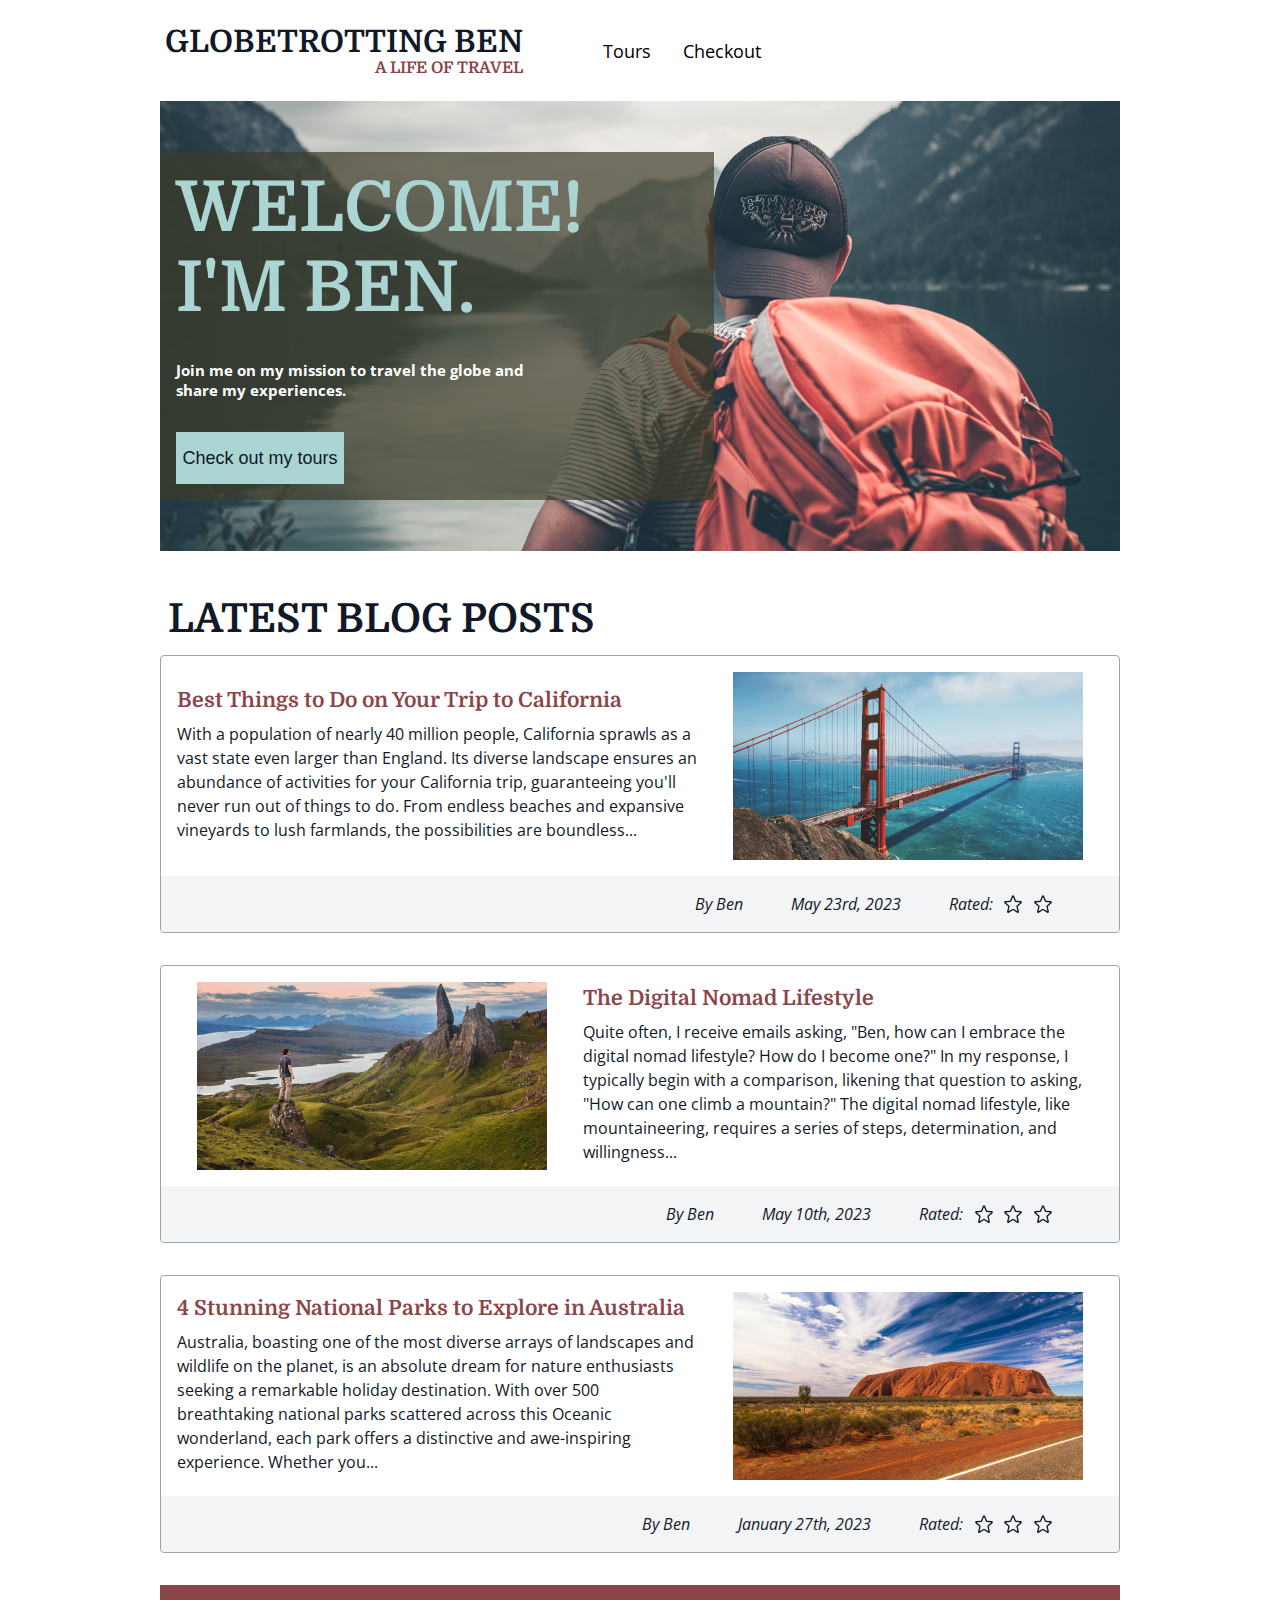
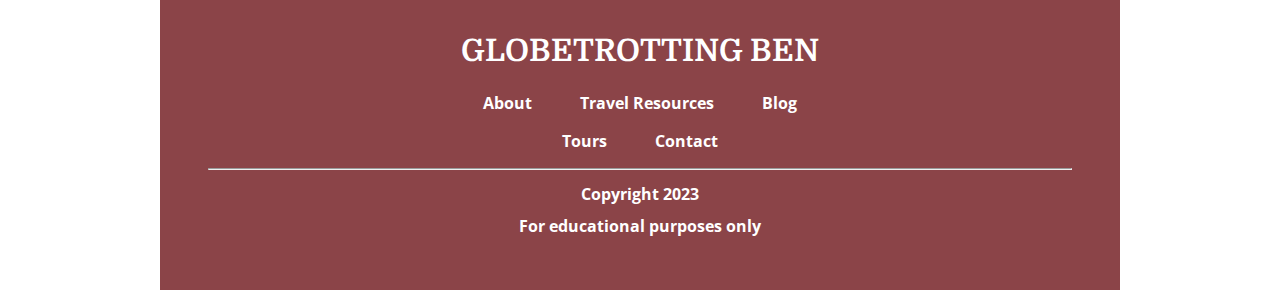
<file: index.html>
<!DOCTYPE html>
<html lang="en">
  <head>
    <meta charset="UTF-8" />
    <meta http-equiv="X-UA-Compatible" content="IE=edge" />
    <meta name="viewport" content="width=device-width, initial-scale=1.0" />
    <title>Travel website / Home</title>

    <!-- custom css links  -->
    <link rel="stylesheet" href="css/index.css" />
    <link rel="stylesheet" href="css/reset.css" />
    <link rel="stylesheet" href="css/styles.css" />
  </head>
  <body>
    <!-- ================================= > Header  -->
    <div class="container">
      <header class="header">
        <a href="#" class="logo">
          <h1>Globetrotting Ben</h1>
          <span>A Life of Travel</span>
        </a>
        <nav>
          <ul>
            <li><a href="tours.html">Tours</a></li>
            <li><a href="checkout.html">Checkout</a></li>
          </ul>
        </nav>
      </header>

      <!-- ================================= > hero_container -->

      <main>
        <div class="hero_container">
          <section class="box">
            <h2>
              Welcome! <br />
              I'm Ben.
            </h2>
            <p>
              Join me on my mission to travel the globe and share my
              experiences.
            </p>
            <button>Check out my tours</button>
          </section>
        </div>

        <div class="blogs_Container">
          <h3 class="blog_heading">Latest Blog Posts</h3>

          <div class="blogs">
            <div class="blog">
              <section class="blog_child1">
                <div class="child1_content">
                  <h4>Best Things to Do on Your Trip to California</h4>
                  <p>
                    With a population of nearly 40 million people, California
                    sprawls as a vast state even larger than England. Its
                    diverse landscape ensures an abundance of activities for
                    your California trip, guaranteeing you'll never run out of
                    things to do. From endless beaches and expansive vineyards
                    to lush farmlands, the possibilities are boundless...
                  </p>
                </div>
                <div class="blog_image">
                  <img
                    src="img/golden-gate-bridge.webp"
                    alt="Best Things to Do on Your Trip to California"
                  >
                </div>
              </section>

              <aside class="blog_child2">
                <p class="text">By Ben</p>
                <p class="text">May 23rd, 2023</p>
                <div class="stars">
                  <p class="text">Rated:</p>
                  <img src="img/star.svg" alt="Rating Star">
                  <img src="img/star.svg" alt="Rating Star">
                </div>
              </aside>
            </div>

            <div class="blog">
              <section class="blog_child1">
                <div class="blog_image">
                  <img
                    src="img/scotland.webp"
                    alt="The Digital Nomad Lifestyle"
                  >
                </div>
                <div class="child1_content">
                  <h4>The Digital Nomad Lifestyle</h4>
                  <p>
                    Quite often, I receive emails asking, "Ben, how can I
                    embrace the digital nomad lifestyle? How do I become one?"
                    In my response, I typically begin with a comparison,
                    likening that question to asking, "How can one climb a
                    mountain?" The digital nomad lifestyle, like mountaineering,
                    requires a series of steps, determination, and
                    willingness...
                  </p>
                </div>
              </section>
              <aside class="blog_child2">
                <p class="text">By Ben</p>
                <p class="text">May 10th, 2023</p>
                <div class="stars">
                  <p class="text">Rated:</p>
                  <img src="img/star.svg" alt="Rating Star">
                  <img src="img/star.svg" alt="Rating Star">
                  <img src="img/star.svg" alt="Rating Star">
                </div>
              </aside>
            </div>

            <div class="blog">
              <section class="blog_child1">
                <div class="child1_content">
                  <h4>4 Stunning National Parks to Explore in Australia</h4>
                  <p>
                    Australia, boasting one of the most diverse arrays of
                    landscapes and wildlife on the planet, is an absolute dream
                    for nature enthusiasts seeking a remarkable holiday
                    destination. With over 500 breathtaking national parks
                    scattered across this Oceanic wonderland, each park offers a
                    distinctive and awe-inspiring experience. Whether you...
                  </p>
                </div>
                <div class="blog_image">
                  <img
                    src="img/australia-outback.webp"
                    alt="4 Stunning National Parks to Explore in Australia"
                  >
                </div>
              </section>
              <aside class="blog_child2">
                <p class="text">By Ben</p>
                <p class="text">January 27th, 2023</p>
                <div class="stars">
                  <p class="text">Rated:</p>
                  <img src="img/star.svg" alt="Rating Star">
                  <img src="img/star.svg" alt="Rating Star">
                  <img src="img/star.svg" alt="Rating Star">
                </div>
              </aside>
            </div>
          </div>
        </div>
      </main>

      <!-- ================================= > Footer  -->
      <footer class="footer">
        <h1>Globetrotting Ben</h1>
        <ul>
          <li><a>About</a></li>
          <li><a>Travel Resources</a></li>
          <li><a>Blog</a></li>
        </ul>
        <ul>
          <li><a href="tours.html">Tours</a></li>
          <li><a>Contact</a></li>
        </ul>
        <hr />
        <section>
          <p>Copyright 2023</p>
          <p>For educational purposes only</p>
        </section>
      </footer>
    </div>
  </body>
</html>
</file>
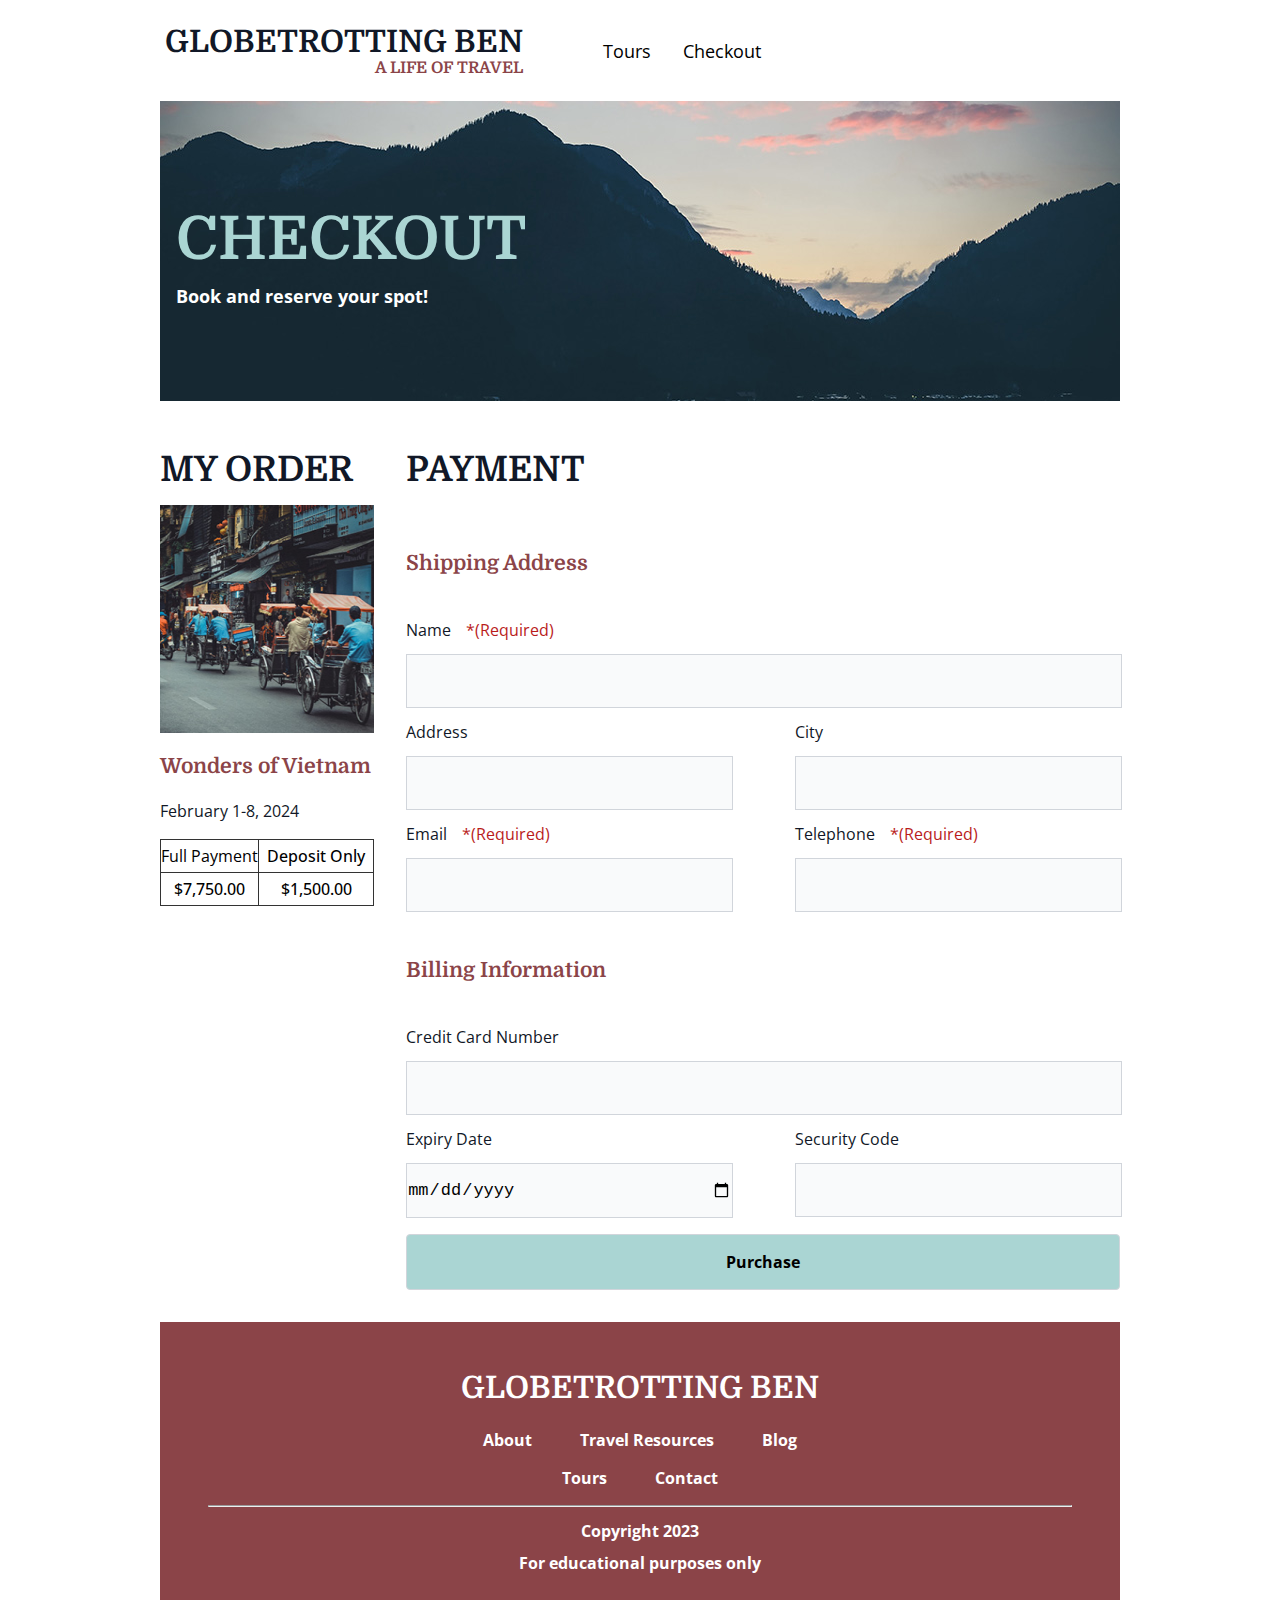
<file: checkout.html>
<!DOCTYPE html>
<html lang="en">
  <head>
    <meta charset="UTF-8" />
    <meta http-equiv="X-UA-Compatible" content="IE=edge" />
    <meta name="viewport" content="width=device-width, initial-scale=1.0" />
    <title>Travel website / Checkout</title>

    <!-- Custom Css Link  -->
    <link rel="stylesheet" href="css/checkout.css" />
    <link rel="stylesheet" href="css/reset.css" />
    <link rel="stylesheet" href="css/styles.css" />
  </head>
  <body>
    <div class="container">
      <header class="header">
        <a href="index.html" class="logo">
          <h1>Globetrotting Ben</h1>
          <span>A Life of Travel</span>
        </a>
        <nav>
          <ul>
            <li><a href="tours.html">Tours</a></li>
            <li><a href="#">Checkout</a></li>
          </ul>
        </nav>
      </header>

      <!-- ============================= tours_header -->
      <section class="checkout_banner">
        <h1>Checkout</h1>
        <p>Book and reserve your spot!</p>
      </section>

      <!-- /* ==================================== > Form Contaainer  */ -->

      <div class="contact-form">
        <section class="side-bar">
          <h2 class="heading">My Order</h2>
          <img src="img/wonders-of-vietnam.webp" alt="Wonders of Vietnam">
          <p><strong>Wonders of Vietnam</strong></p>
          <span>February 1-8, 2024</span>
          <table>
            <thead>
              <tr>
                <th>Full Payment</th>
                <td>Deposit Only</td>
              </tr>
            </thead>
            <tbody>
              <tr>
                <td>$7,750.00</td>
                <td>$1,500.00</td>
              </tr>
            </tbody>
          </table>
        </section>

        <div class="form_container">
          <h2 class="heading">Payment</h2>

          <h3 class="form-title"><strong>Shipping Address</strong></h3>
          <form action="#" method="post" class="form">
            <div class="name">
              <label for="name">Name <span>*(Required)</span></label>
              <input type="text" id="name" name="name" />
            </div>

            <div class="input-flex">
              <div class="address">
                <label for="address">Address</label>
                <input type="text" id="address" name="address" />
              </div>

              <div class="city">
                <label for="city">City</label>
                <input type="text" id="city" name="city" />
              </div>
            </div>

            <div class="input-flex">
              <div class="email">
                <label for="email">Email <span>*(Required)</span></label>
                <input type="email" id="email" name="email" />
              </div>

              <div class="telephone">
                <label for="telephone"
                  >Telephone <span>*(Required)</span></label
                >
                <input type="number" id="telephone" name="telephone" />
              </div>
            </div>

            <h3 class="form-title"><strong>Billing Information</strong></h3>

            <div class="cardnumber">
              <label for="cardnumber">Credit Card Number</label>
              <input type="number" id="cardnumber" name="cardnumber" />
            </div>
            <div class="input-flex">
              <div class="date">
                <label for="date">Expiry Date</label>
                <input type="date" id="date" name="date" />
              </div>

              <div class="code">
                <label for="code">Security Code</label>
                <input type="password" id="code" name="code" />
              </div>
            </div>

            <input class="btn" type="submit" value="Purchase" />
          </form>
        </div>
      </div>

      <!-- ================================= > Footer  -->
      <footer class="footer">
        <h1>Globetrotting Ben</h1>
        <ul>
          <li><a>About</a></li>
          <li><a>Travel Resources</a></li>
          <li><a>Blog</a></li>
        </ul>
        <ul>
          <li><a href="tours.html">Tours</a></li>
          <li><a>Contact</a></li>
        </ul>
        <hr />
        <section>
          <p>Copyright 2023</p>
          <p>For educational purposes only</p>
        </section>
      </footer>
    </div>
  </body>
</html>
</file>
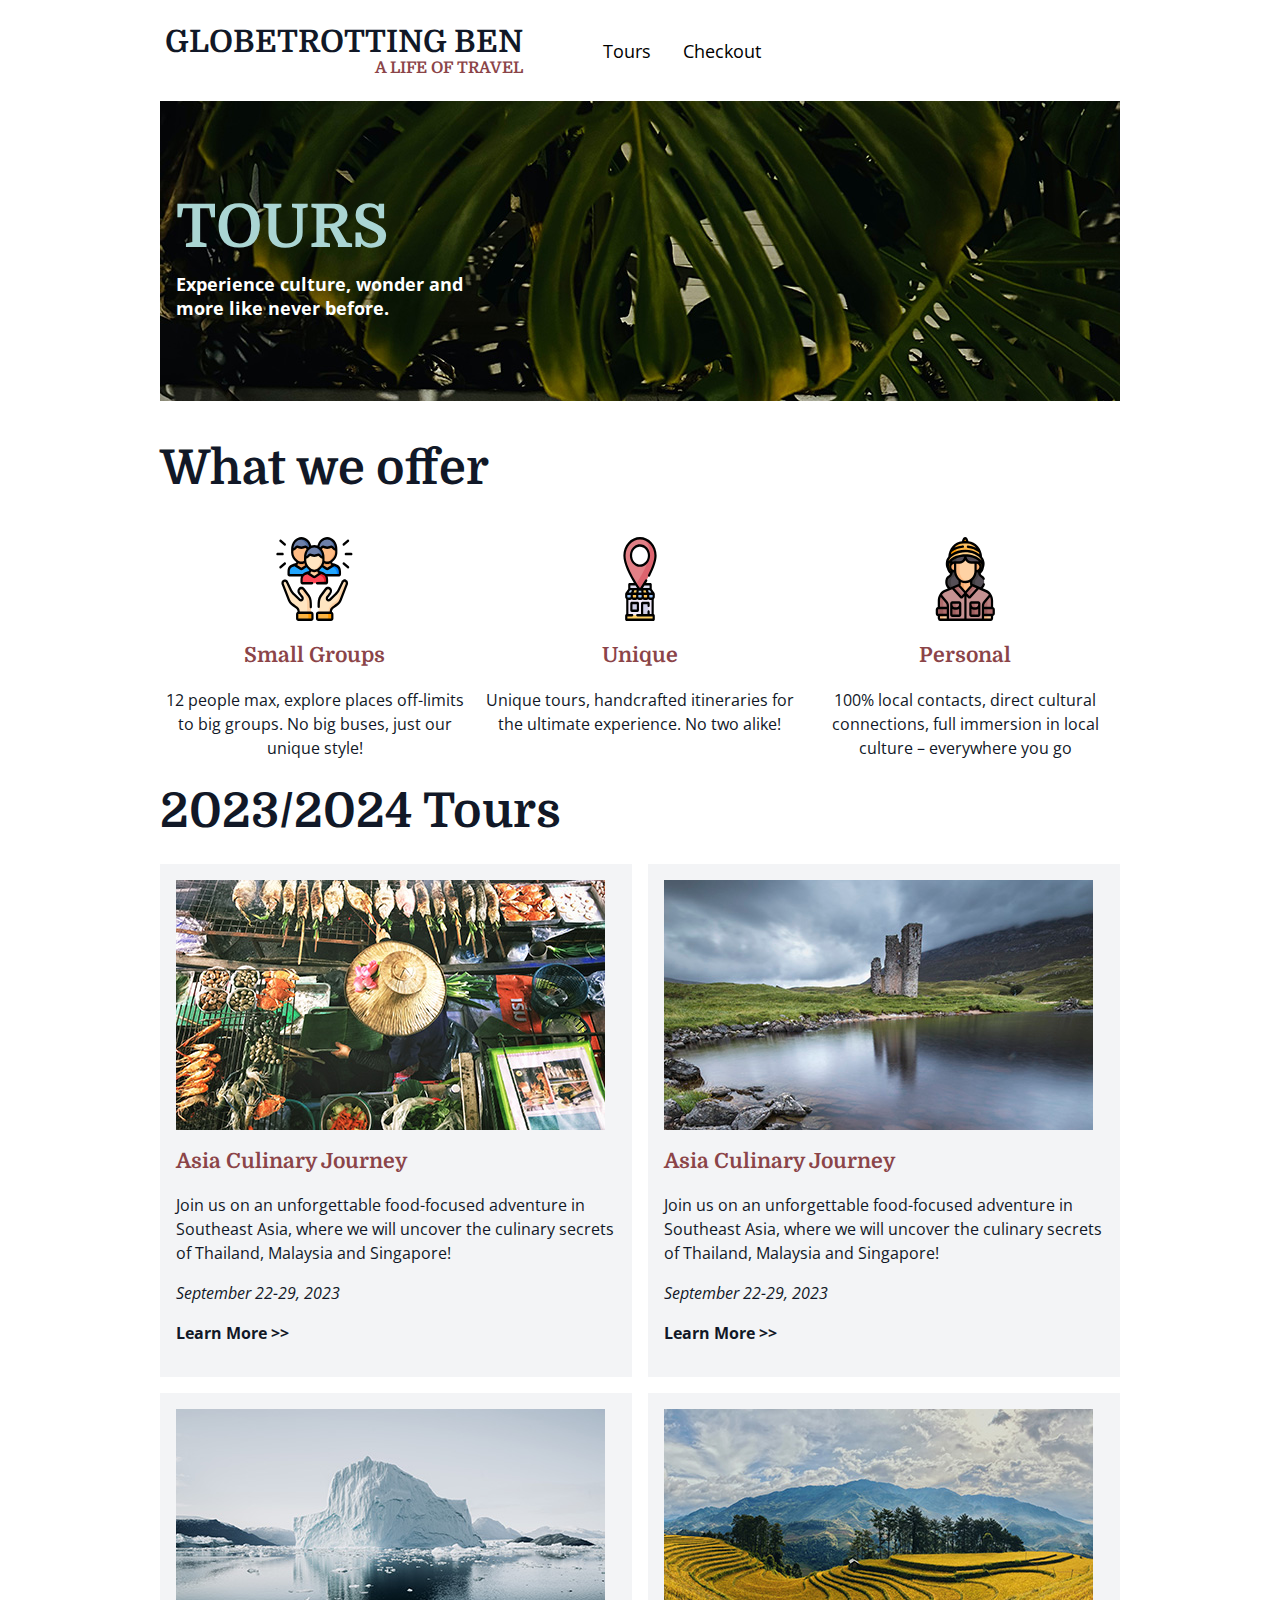
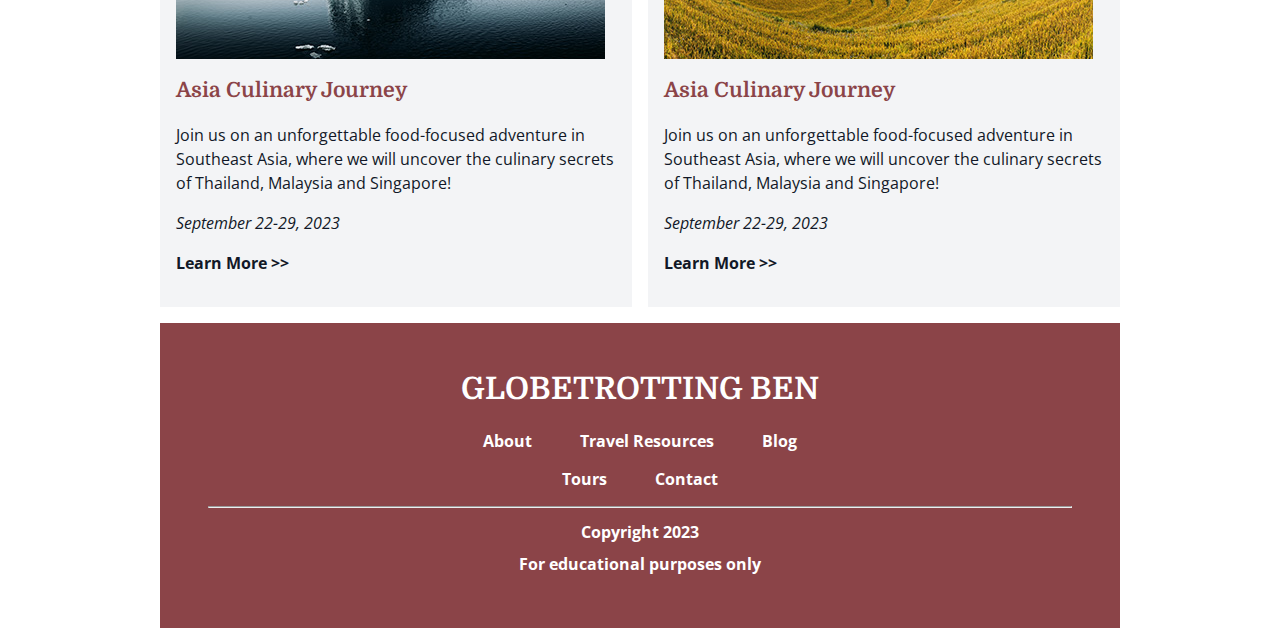
<file: tours.html>
<!DOCTYPE html>
<html lang="en">
  <head>
    <meta charset="UTF-8" />
    <meta http-equiv="X-UA-Compatible" content="IE=edge" />
    <meta name="viewport" content="width=device-width, initial-scale=1.0" />
    <title>Tours</title>

    <!-- Custom Links  -->
    <link rel="stylesheet" href="css/tours.css" />
    <link rel="stylesheet" href="css/reset.css" />
    <link rel="stylesheet" href="css/styles.css" />
  </head>
  <body>
    <!-- ================================= > Header  -->
    <div class="container">
      <header class="header">
        <a href="index.html" class="logo">
          <h1>Globetrotting Ben</h1>
          <span>A Life of Travel</span>
        </a>
        <nav>
          <ul>
            <li><a href="#">Tours</a></li>
            <li><a href="checkout.html">Checkout</a></li>
          </ul>
        </nav>
      </header>

      <main>
        <!-- ============================= tours_header -->
        <section class="tour_header">
          <h1>Tours</h1>
          <p>Experience culture, wonder and more like never before.</p>
        </section>

        <!-- ============================= offers_container -->

        <div class="offers_container">
          <h1>What we offer</h1>
          <div class="offers">
            <section class="offer">
              <div class="offer_image">
                <img src="img/small-groups.svg" alt="Small Groups">
              </div>
              <div class="offer_content">
                <p class="offer_heading"><strong>Small Groups</strong></p>
                <p>
                  12 people max, explore places off-limits to big groups. No big
                  buses, just our unique style!
                </p>
              </div>
            </section>

            <section class="offer">
              <div class="offer_image"><img src="img/unique.svg"Unique"></div>
              <div class="offer_content">
                <p class="offer_heading"><strong>Unique</strong></p>
                <p>
                  Unique tours, handcrafted itineraries for the ultimate
                  experience. No two alike!
                </p>
              </div>
            </section>

            <section class="offer">
              <div class="offer_image">
                <img src="img/personal.svg" alt="Personal">
              </div>
              <div class="offer_content">
                <p class="offer_heading"><strong>Personal</strong></p>
                <p>
                  100% local contacts, direct cultural connections, full
                  immersion in local culture – everywhere you go
                </p>
              </div>
            </section>
          </div>
        </div>

        <!-- ============================= tours_container -->
        <div class="tours_container">
          <h1>2023/2024 Tours</h1>
          <div class="tours">
            <section class="tour_box">
              <div class="tour_image">
                <img
                  src="img/asia-Culinary-Journey.webp"
                  alt="Asia Culinary Journey"
                >
              </div>
              <div class="tour_content">
                <p class="tour_heading">
                  <strong>Asia Culinary Journey</strong>
                </p>
                <p>
                  Join us on an unforgettable food-focused adventure in
                  Southeast Asia, where we will uncover the culinary secrets of
                  Thailand, Malaysia and Singapore!
                </p>
                <span>September 22-29, 2023</span>
                <a href="#">Learn More >> </a>
              </div>
            </section>

            <section class="tour_box">
              <div class="tour_image">
                <img src="img/asia-water.webp" alt="Asia Culinary Journey">
              </div>
              <div class="tour_content">
                <p class="tour_heading">
                  <strong>Asia Culinary Journey</strong>
                </p>
                <p>
                  Join us on an unforgettable food-focused adventure in
                  Southeast Asia, where we will uncover the culinary secrets of
                  Thailand, Malaysia and Singapore!
                </p>
                <span>September 22-29, 2023</span>
                <a href="#">Learn More >></a>
              </div>
            </section>

            <section class="tour_box">
              <div class="tour_image">
                <img src="img/asia-snowfall.webp" alt="Asia Culinary Journey">
              </div>
              <div class="tour_content">
                <p class="tour_heading">
                  <strong>Asia Culinary Journey</strong>
                </p>
                <p>
                  Join us on an unforgettable food-focused adventure in
                  Southeast Asia, where we will uncover the culinary secrets of
                  Thailand, Malaysia and Singapore!
                </p>
                <span>September 22-29, 2023</span>
                <a href="#">Learn More >></a>
              </div>
            </section>

            <section class="tour_box">
              <div class="tour_image">
                <img src="img/asia-desert.webp" alt="Asia Culinary Journey">
              </div>
              <div class="tour_content">
                <p class="tour_heading">
                  <strong>Asia Culinary Journey</strong>
                </p>
                <p>
                  Join us on an unforgettable food-focused adventure in
                  Southeast Asia, where we will uncover the culinary secrets of
                  Thailand, Malaysia and Singapore!
                </p>
                <span>September 22-29, 2023</span>
                <a href="#">Learn More >></a>
              </div>
            </section>
          </div>
        </div>
      </main>

      <!-- ================================= > Footer  -->
      <footer class="footer">
        <h1>Globetrotting Ben</h1>
        <ul>
          <li><a>About</a></li>
          <li><a>Travel Resources</a></li>
          <li><a>Blog</a></li>
        </ul>
        <ul>
          <li><a href="tours.html">Tours</a></li>
          <li><a>Contact</a></li>
        </ul>
        <hr />
        <section>
          <p>Copyright 2023</p>
          <p>For educational purposes only</p>
        </section>
      </footer>
    </div>
  </body>
</html>
</file>
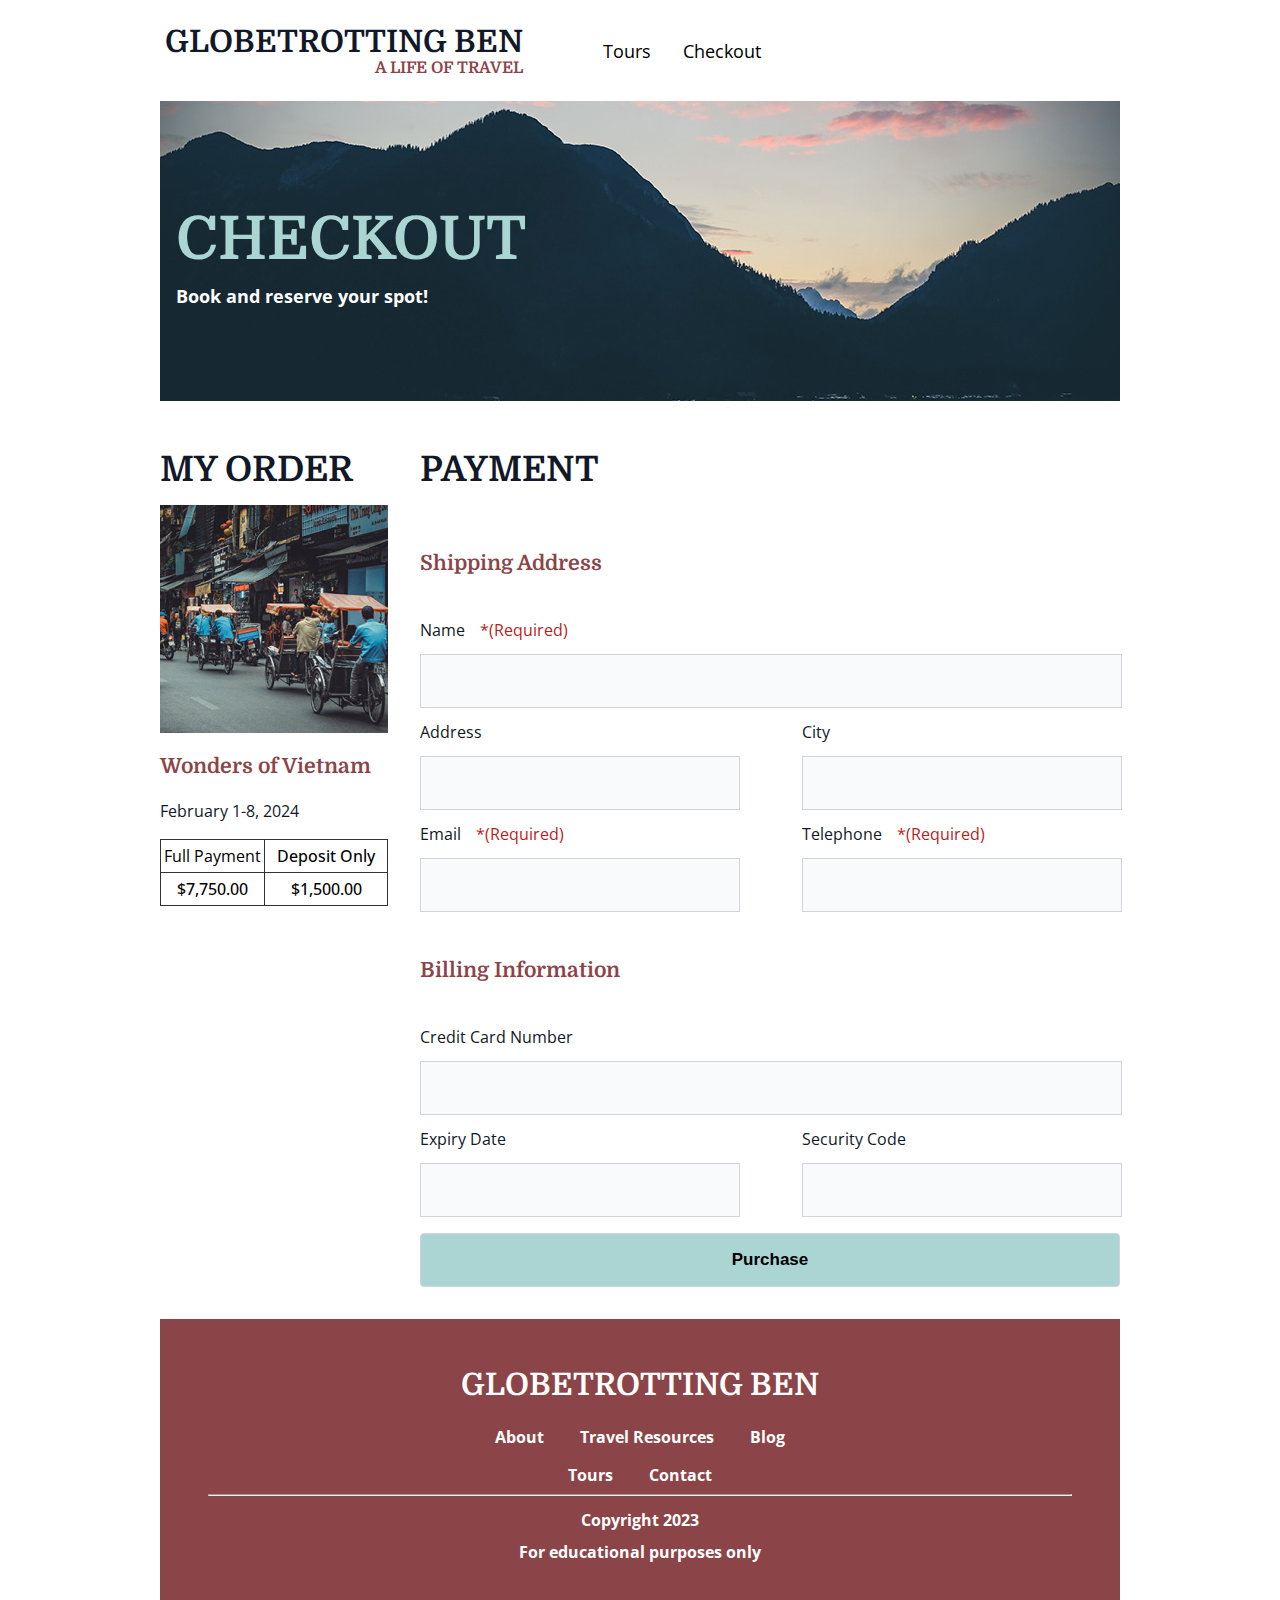
<file: pages/checkout.html>
<!DOCTYPE html>
<html lang="en">
  <head>
    <meta charset="UTF-8" />
    <meta http-equiv="X-UA-Compatible" content="IE=edge" />
    <meta name="viewport" content="width=device-width, initial-scale=1.0" />
    <title>Checkout</title>

    <!-- Custom Css Link  -->
    <link rel="stylesheet" href="../styles/checkout.css" />
    <link rel="stylesheet" href="../styles/reset.css" />
  </head>
  <body>
    <div class="container">
      <header class="header">
        <a href="../index.html" class="logo">
          <h1>Globetrotting Ben</h1>
          <span>A Life of Travel</span>
        </a>
        <nav>
          <ul>
            <li><a href="./tours.html">Tours</a></li>
            <li><a href="#">Checkout</a></li>
          </ul>
        </nav>
      </header>

      <!-- ============================= tours_header -->
      <section class="checkout_banner">
        <h1>Checkout</h1>
        <p>Book and reserve your spot!</p>
      </section>

      <!-- /* ==================================== > Form Contaainer  */ -->

      <section class="contact-form">
        <div class="side-bar">
          <h2 class="heading">My Order</h2>
          <img src="../img/image@2x.png" alt="Order Image" />
          <p><strong>Wonders of Vietnam</strong></p>
          <span>February 1-8, 2024</span>
          <table>
            <thead>
              <tr>
                <th>Full Payment</th>
                <td>Deposit Only</td>
              </tr>
            </thead>
            <tbody>
              <tr>
                <td>$7,750.00</td>
                <td>$1,500.00</td>
              </tr>
            </tbody>
          </table>
        </div>

        <div class="form_container">
          <h2 class="heading">Payment</h2>

          <p class="form-title"><strong>Shipping Address</strong></p>
          <form action="#" method="post" class="form">
            <div class="name">
              <label for="name">Name <span>*(Required)</span></label>
              <input type="text" id="name" name="name" />
            </div>

            <div class="input-flex">
              <div class="address">
                <label for="address">Address</label>
                <input type="text" id="address" name="address" />
              </div>

              <div class="city">
                <label for="city">City</label>
                <input type="text" id="city" name="city" />
              </div>
            </div>

            <div class="input-flex">
              <div class="email">
                <label for="email">Email <span>*(Required)</span></label>
                <input type="email" id="email" name="email" />
              </div>

              <div class="telephone">
                <label for="telephone"
                  >Telephone <span>*(Required)</span></label
                >
                <input type="text" id="telephone" name="telephone" />
              </div>
            </div>

            <p class="form-title"><strong>Billing Information</strong></p>

            <div class="cardnumber">
              <label for="cardnumber">Credit Card Number</label>
              <input type="text" id="cardnumber" name="cardnumber" />
            </div>
            <div class="input-flex">
              <div class="date">
                <label for="date">Expiry Date</label>
                <input type="text" id="date" name="date" />
              </div>

              <div class="code">
                <label for="code">Security Code</label>
                <input type="text" id="code" name="code" />
              </div>
            </div>

            <input class="btn" type="submit" value="Purchase" />
          </form>
        </div>
      </section>

      <!-- ================================= > Footer  -->
      <footer class="footer">
        <h1>Globetrotting Ben</h1>
        <div class="footer_links">
          <div>
            <a href="#">About</a>
            <a href="#">Travel Resources</a>
            <a href="#">Blog</a>
          </div>
          <div>
            <a href="./Tours.html">Tours</a>
            <a href="#">Contact</a>
          </div>
        </div>
        <hr />
        <div>
          <p>Copyright 2023</p>
          <p>For educational purposes only</p>
        </div>
      </footer>
    </div>
  </body>
</html>
</file>
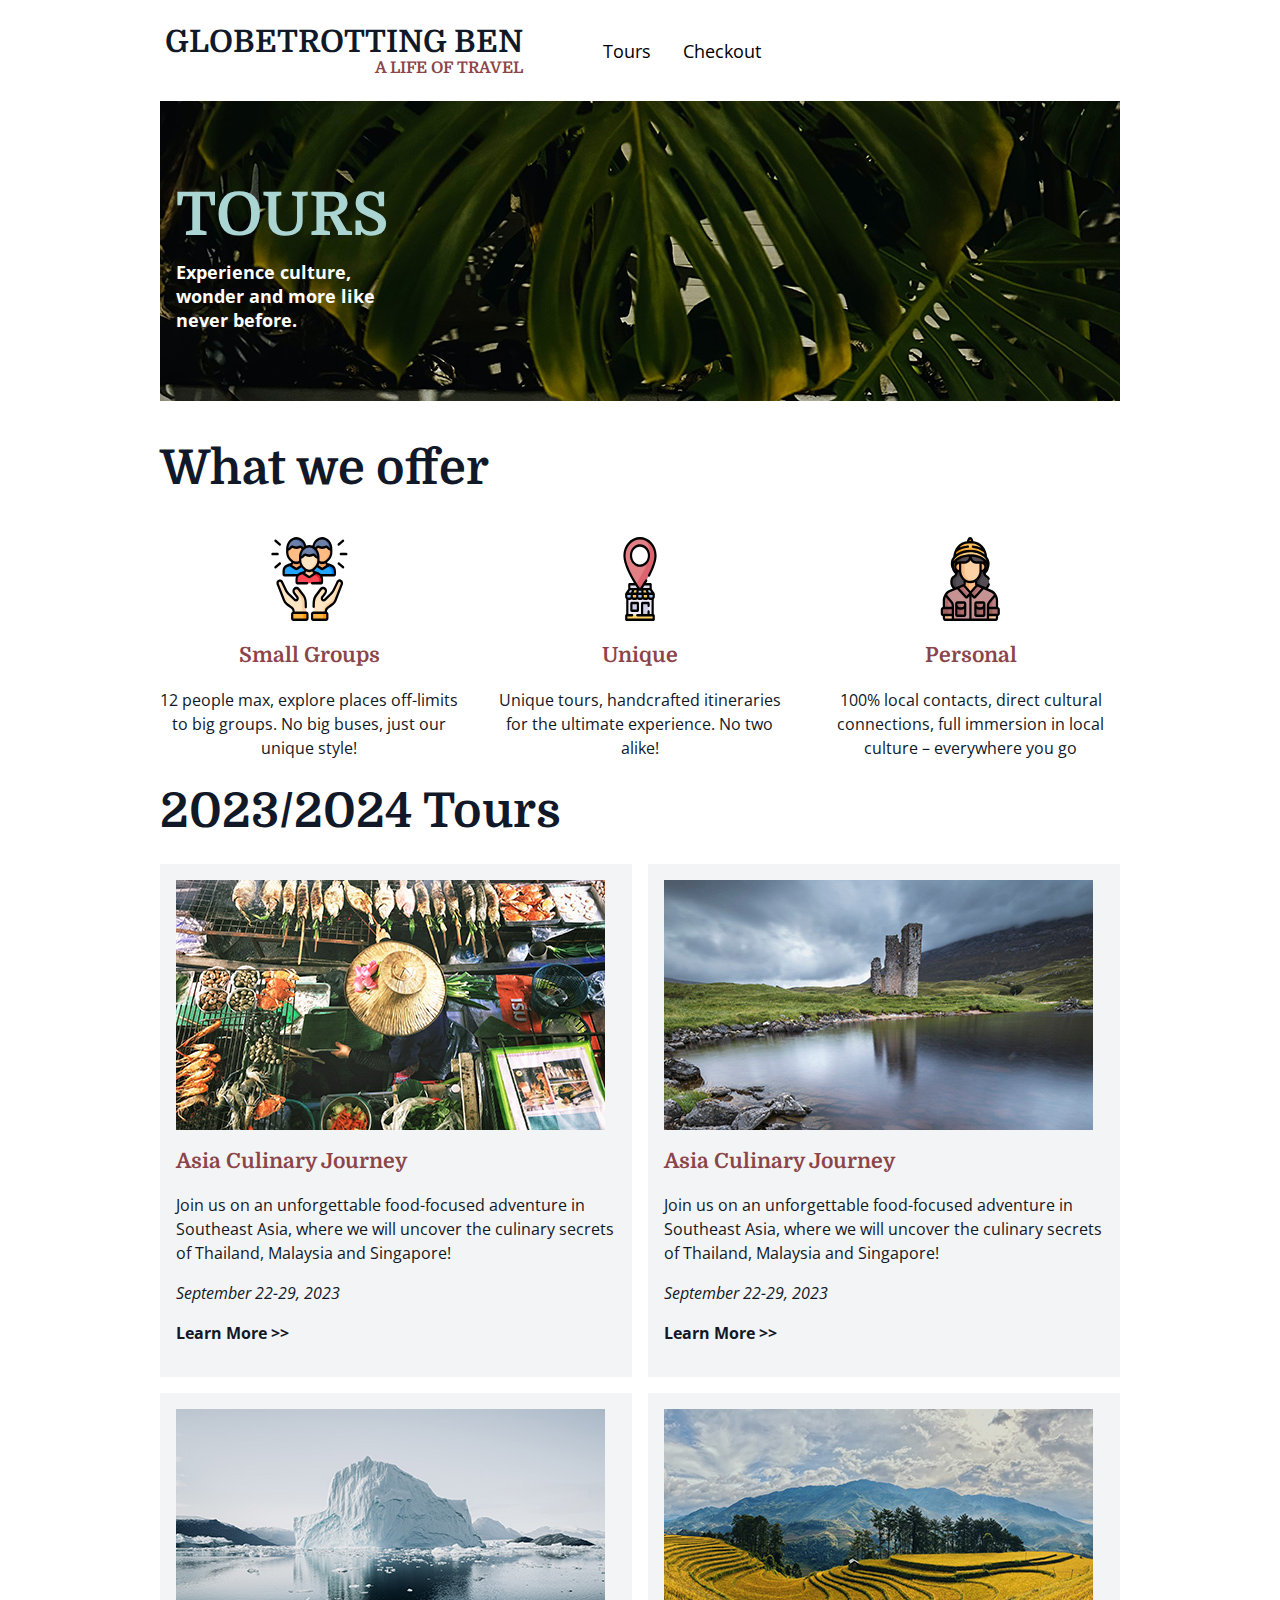
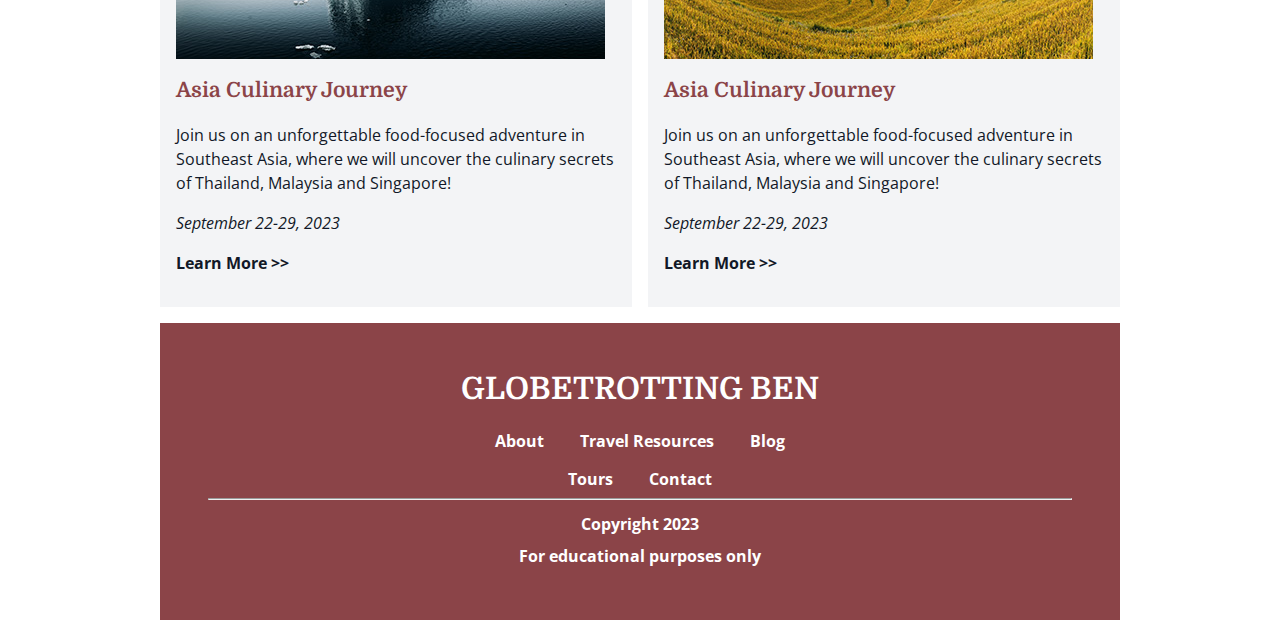
<file: pages/tours.html>
<!DOCTYPE html>
<html lang="en">
  <head>
    <meta charset="UTF-8" />
    <meta http-equiv="X-UA-Compatible" content="IE=edge" />
    <meta name="viewport" content="width=device-width, initial-scale=1.0" />
    <title>Tours</title>

    <!-- Custom Links  -->
    <link rel="stylesheet" href="../styles/tours.css" />
    <link rel="stylesheet" href="../styles/reset.css" />
  </head>
  <body>
    <!-- ================================= > Header  -->
    <div class="container">
      <header class="header">
        <a href="../index.html" class="logo">
          <h1>Globetrotting Ben</h1>
          <span>A Life of Travel</span>
        </a>
        <nav>
          <ul>
            <li><a href="#">Tours</a></li>
            <li><a href="./checkout.html">Checkout</a></li>
          </ul>
        </nav>
      </header>

      <main>
        <!-- ============================= tours_header -->
        <section class="tour_header">
          <h1>Tours</h1>
          <p>Experience culture, wonder and more like never before.</p>
        </section>

        <!-- ============================= offers_container -->

        <section class="offers_container">
          <h1>What we offer</h1>
          <div class="offers">
            <div class="offer">
              <div class="offer_image">
                <img src="../img/icon2.svg" alt="Offer Image" />
              </div>
              <div class="offer_content">
                <p class="offer_heading"><strong>Small Groups</strong></p>
                <p>
                  12 people max, explore places off-limits to big groups. No big
                  buses, just our unique style!
                </p>
              </div>
            </div>
            <div class="offer">
              <div class="offer_image">
                <img src="../img/icon1.svg" alt="Offer Image " />
              </div>
              <div class="offer_content">
                <p class="offer_heading"><strong>Unique</strong></p>
                <p>
                  Unique tours, handcrafted itineraries for the ultimate
                  experience. No two alike!
                </p>
              </div>
            </div>
            <div class="offer">
              <div class="offer_image">
                <img src="../img/icon.svg" alt="Offer Image" />
              </div>
              <div class="offer_content">
                <p class="offer_heading"><strong>Personal</strong></p>
                <p>
                  100% local contacts, direct cultural connections, full
                  immersion in local culture – everywhere you go
                </p>
              </div>
            </div>
          </div>
        </section>

        <!-- ============================= tours_container -->
        <section class="tours_container">
          <h1>2023/2024 Tours</h1>
          <div class="tours">
            <div class="tour_box">
              <div class="tour_image">
                <img src="../img/image-1@2x.png" alt="Tour Image" />
              </div>
              <div class="tour_content">
                <p class="tour_heading">
                  <strong>Asia Culinary Journey</strong>
                </p>
                <p>
                  Join us on an unforgettable food-focused adventure in
                  Southeast Asia, where we will uncover the culinary secrets of
                  Thailand, Malaysia and Singapore!
                </p>
                <span>September 22-29, 2023</span>
                <a href="#">Learn More >></a>
              </div>
            </div>
            <div class="tour_box">
              <div class="tour_image">
                <img src="../img/image-2@2x.png" alt="Tour Image" />
              </div>
              <div class="tour_content">
                <p class="tour_heading">
                  <strong>Asia Culinary Journey</strong>
                </p>
                <p>
                  Join us on an unforgettable food-focused adventure in
                  Southeast Asia, where we will uncover the culinary secrets of
                  Thailand, Malaysia and Singapore!
                </p>
                <span>September 22-29, 2023</span>
                <a href="#">Learn More >></a>
              </div>
            </div>
            <div class="tour_box">
              <div class="tour_image">
                <img src="../img/image-3@2x.png" alt="Tour Image" />
              </div>
              <div class="tour_content">
                <p class="tour_heading">
                  <strong>Asia Culinary Journey</strong>
                </p>
                <p>
                  Join us on an unforgettable food-focused adventure in
                  Southeast Asia, where we will uncover the culinary secrets of
                  Thailand, Malaysia and Singapore!
                </p>
                <span>September 22-29, 2023</span>
                <a href="#">Learn More >></a>
              </div>
            </div>
            <div class="tour_box">
              <div class="tour_image">
                <img src="../img/image1@2x.png" alt="Tour Image" />
              </div>
              <div class="tour_content">
                <p class="tour_heading">
                  <strong>Asia Culinary Journey</strong>
                </p>
                <p>
                  Join us on an unforgettable food-focused adventure in
                  Southeast Asia, where we will uncover the culinary secrets of
                  Thailand, Malaysia and Singapore!
                </p>
                <span>September 22-29, 2023</span>
                <a href="#">Learn More >></a>
              </div>
            </div>
          </div>
        </section>
      </main>

      <!-- ================================= > Footer  -->
      <footer class="footer">
        <h1>Globetrotting Ben</h1>
        <div class="footer_links">
          <div>
            <a href="#">About</a>
            <a href="#">Travel Resources</a>
            <a href="#">Blog</a>
          </div>
          <div>
            <a href="#">Tours</a>
            <a href="#">Contact</a>
          </div>
        </div>
        <hr />
        <div>
          <p>Copyright 2023</p>
          <p>For educational purposes only</p>
        </div>
      </footer>
    </div>
  </body>
</html>
</file>
<file: css/index.css>
/* Hero Container  */
.hero_container {
  background-image: url("../img/main-banner.webp");
  width: 100%;
  height: 450px;
  background-size: cover;
  background-repeat: no-repeat;
  display: flex;
  align-items: center;
}
.hero_container .box {
  background-color: rgba(61, 60, 42, 0.7);
  padding: 1rem;
  width: max-content;
}
.hero_container .box h2 {
  color: #aad5d3;
  font-family: "Domine", serif;
  font-size: 70px;
  font-style: normal;
  font-weight: 700;
  text-transform: uppercase;
  line-height: 5rem;
}
.hero_container .box p {
  color: #fff;
  font-size: 15px;
  font-style: normal;
  font-weight: 700;
  line-height: normal;
  padding: 2rem 0;
  max-width: 70%;
}
.hero_container .box button {
  background: #aad5d3;
  color: #111827;
  text-align: center;
  font-size: 18px;
  font-style: normal;
  font-weight: 400;
  line-height: 45px;
  padding: 0.2rem 0.4rem;
  transition: 0.3s;
}
.hero_container .box button:hover {
  background: #111827;
  color: #ffffff;
}

/* Blogs Container  */
.blogs_Container {
  display: flex;
  flex-direction: column;
  margin-top: 2rem;
}
.blog_heading {
  color: #111827;
  font-family: "Domine", serif;
  font-size: 40px;
  font-style: normal;
  font-weight: 700;
  line-height: 72px;
  text-transform: uppercase;
  padding-left: 0.5rem;
}
.blogs {
  background: #fff;
}
.blog {
  border: 1px solid #9ca3af;
  border-radius: 4px;
  margin-bottom: 2rem;
}
.blogs .blog_child1 {
  display: flex;
  padding: 1rem;
  align-items: center;
  position: relative;
  overflow: hidden;
  gap: 1rem;
}
.blogs .blog_child1 .child1_content {
  flex: 60%;
  box-sizing: border-box;
}
.blog_child1 .child1_content h4 {
  color: #8b4448;
  font-family: "Domine", serif;
  font-size: 21px;
  font-style: normal;
  font-weight: 700;
  padding-bottom: 0.7rem;
}
.blog_child1 .child1_content p {
  color: #111827;
  font-size: 16px;
  font-style: normal;
  font-weight: 400;
  line-height: 24px;
}

.blog_child1 .blog_image {
  flex: 45%;
  display: flex;
  justify-content: center;
  align-items: center;
  position: relative;
  overflow: hidden;
}

.blog_child1 .blog_image img {
  width: 350px;
  height: 188px;
  object-fit: cover;
}
.blogs .blog_child2 {
  border-radius: 0px 0px 4px 4px;
  background: #f3f4f6;
  display: flex;
  justify-content: end;
  padding: 1rem 4.2rem;
  gap: 3rem;
}

.blogs .blog_child2 .editor {
  color: #111827;
  font-size: 16px;
  font-style: italic;
  font-weight: 400;
  line-height: 24px;
}
.blogs .blog_child2 .text {
  color: #111827;
  font-size: 16px;
  font-style: italic;
  font-weight: 400;
  line-height: 24px;
}
.blogs .blog_child2 .stars {
  display: flex;
  gap: 0.7rem;
  align-items: center;
}
.blogs .blog_child2 .stars img {
  width: 18.311px;
  height: 18.172px;
}

/* Footer styling  */

/* @media Query For responsive design  */
@media screen and (max-width: 968px) {
  .hero_container .box h2 {
    font-size: 70px;
  }
  .hero_container .box p {
    font-size: 15px;
  }
  .blog_child1 .child1_content h4 {
    font-size: 19px;
    padding: 0.7rem 0;
  }
  .blog_child1 .child1_content p {
    font-size: 14px;
  }
}
@media screen and (max-width: 768px) {
  /* ========================= hero container for responsive  */
  .hero_container {
    background-position: center;
  }

  .hero_container .box {
    max-width: 70%;
    padding: 1rem;
  }
  .hero_container .box h2 {
    font-size: 40px;
    line-height: 4rem;
  }
  .hero_container .box p {
    font-size: 15px;
    padding: 1rem 0;
    max-width: 100%;
  }

  /* ================================= Blogs Container  */
  .blog_heading {
    font-size: 30px;
  }
  .blogs {
    border-radius: 4px;
    border: 1px solid #9ca3af;
    background: #fff;
  }
  .blogs .blog_child1 {
    display: block;
    padding: 1rem;
    gap: 2rem;
  }
  .blogs .blog_child1 .child1_content {
    padding: 0px;
  }

  .blog_child1 .blog_image {
    margin-top: 2rem;
  }
  .blog_child1 .blog_image img {
    max-height: 300px;
    width: 100%;
  }
}

@media screen and (max-width: 468px) {
  /* ======= Blog  */
  .blog_heading {
    font-size: 25px;
  }
  .blog_child1 .child1_content h4 {
    font-size: 20px;
    padding: 1rem 0;
  }
  .blog_child1 .child1_content p {
    font-size: 15px;
  }
  .blog_child1 .blog_image img {
    max-height: 200px;
  }

  .blogs .blog_child2 {
    padding: 1.2rem;
    gap: 1rem;
    justify-content: center;
  }
  .blogs .blog_child2 .editor {
    font-size: 13px;
  }
  .blogs .blog_child2 .text {
    font-size: 13px;
  }
  .blogs .blog_child2 .stars img {
    width: 15px;
  }
}
</file>
<file: css/styles.css>
.container {
  max-width: 960px;
  margin: 0 auto;
}
/* header styling  */
.header {
  padding: 1.5rem 0.3rem;
  display: flex;
  align-items: center;
  gap: 5rem;
}

.header .logo {
  color: #111827;
  font-size: 31px;
  font-style: normal;
  font-weight: 700;
  line-height: normal;
  text-transform: uppercase;
  font-family: "Domine", serif;
  display: flex;
  flex-direction: column;
}

.header .logo span {
  color: #8b4448;
  font-size: 16px;
  text-align: right;
}

.header ul {
  display: flex;
  gap: 2rem;
}
.header ul li a {
  color: #000;
  font-size: 18px;
  font-style: normal;
  font-weight: 400;
  line-height: normal;
  transition: .3s;
}
.header ul li a:hover{
  color: #8b4448;
}

/* Footer styling  */
.footer {
  background: #8b4448;
  text-align: center;
  padding: 3rem;
}
.footer h1 {
  text-transform: uppercase;
  color: #fff;
  font-size: 31px;
  font-style: normal;
  font-weight: 700;
  line-height: normal;
  font-family: "Domine", serif;
  padding-bottom: 1.5rem;
}
.footer ul {
  display: flex;
  gap: 1rem;
  align-items: center;
  justify-content: center;
  margin-bottom: 1rem;
}
.footer li a {
  color: #fff;
  font-size: 16px;
  font-style: normal;
  font-weight: 700;
  line-height: normal;
  transition: 0.3s;
  padding: 1rem;
  cursor: pointer;
  transition: .3s;
}
.footer li a:hover{
  color: #111827;
}

.footer p {
  color: #fff;
  text-align: center;
  font-size: 16px;
  font-style: normal;
  font-weight: 700;
  line-height: 2rem;
  font-family: "Open Sans", sans-serif;
}

@media screen and (max-width: 768px) {
  .header .logo {
    font-size: 20px;
  }
  .header .nav .logo a span {
    font-size: 13px;
  }
}
@media screen and (max-width: 568px) {
  .header {
    gap: 2rem;
  }
  .header .logo {
    font-size: 15px;
  }
  .header .logo span {
    font-size: 10px;
  }
  .header ul li a {
    font-size: 15px;
  }
  /* footer  */
  .footer {
    padding: 2rem 1rem;
  }
  .footer h2 {
    font-size: 25px;
  }
  .footer a {
    font-size: 15px;
    padding: 0.7rem;
  }

  .footer p {
    font-size: 15px;
  }
}
</file>
<file: css/checkout.css>
/* =================================== >Checkout Banner  */

.checkout_banner {
  background-image: url("../img/checkout-banner.webp");
  width: 100%;
  height: 300px;
  background-size: cover;
  background-repeat: no-repeat;
  display: flex;
  flex-direction: column;
  justify-content: center;
}
.checkout_banner h1 {
  color: #aad5d3;
  font-family: "Domine", serif;
  font-size: 60px;
  font-style: normal;
  font-weight: 700;
  line-height: 90px;
  text-transform: uppercase;
  padding-left: 1rem;
}

.checkout_banner p {
  color: #fff;
  font-size: 18px;
  font-style: normal;
  font-weight: 700;
  line-height: normal;
  padding-left: 1rem;
}

/* ==================================== > Form Contaainer  */
.contact-form {
  display: flex;
  justify-content: space-between;
  gap: 2rem;
  margin: 2rem 0;
}
.heading {
  color: #111827;
  font-family: "Domine", serif;
  font-size: 35px;
  font-style: normal;
  font-weight: 700;
  line-height: 72px;
  text-transform: uppercase;
}
.side-bar {
  width: 30%;
  box-sizing: border-box;
}
.side-bar img {
  width: 100%;
  height: 228px;
}
.side-bar p {
  color: #8b4448;
  font-family: "Domine", serif;
  font-size: 21px;
  font-style: normal;
  font-weight: 700;
  line-height: 31.5px;
  padding: 1rem 0;
}

.side-bar span {
  color: #111827;
  font-size: 16px;
  font-style: normal;
  font-weight: 400;
  line-height: 24px;
}
.side-bar table {
  width: 100%;
  border: 1px solid #333;
  margin-top: 1rem;
}
.side-bar table td {
  border: 1px solid #333;
  padding: 0.5rem;
  font-weight: 500;
  text-align: center;
}

.form_container .form-title {
  color: #8b4448;
  font-family: "Domine", serif;
  font-size: 21px;
  font-style: normal;
  font-weight: 700;
  margin: 3rem 0;
}

.form_container {
  width: 100%;
}
form {
  width: 100%;
}
form label {
  display: block;
  margin: 1rem 0;
  color: #111827;
}
form label span {
  color: #b91c1c;
  padding-left: 0.7rem;
}
input {
  border: 1px solid #d1d5db;
  background: #f9fafb;
  width: 100%;
  padding: 1rem 0;
  font-size: 17px;
  font-weight: 500;
}
.input-flex {
  display: flex;
  justify-content: space-between;
  gap: 4rem;
}
.input-flex .address,
.input-flex .email,
.input-flex .telephone,
.input-flex .code,
.input-flex .date,
.input-flex .city {
  flex: 1;
}
.btn {
  width: 100%;
  margin-top: 1rem;
  border-radius: 4px;
  background: #aad5d3;
  cursor: pointer;
  font-size: 16px;
  font-weight: 700;
  font-family: 'Open Sans', sans-serif;
}

/* Media Query For Responsive Design  */
@media screen and (max-width: 968px) {
  .contact-form {
    gap: 1rem;
  }
}
@media screen and (max-width: 768px) {

  /* form  */
  .contact-form {
    display: block;
  }
  .side-bar{
    width: 100%;
  }
}

@media screen and (max-width: 568px) {
  .checkout_banner {
    height: 300px;
    background-position: center;
  }
  .checkout_banner h1 {
    font-size: 40px;
  }
  .checkout_banner p {
    font-size: 15px;
  }
  /* form  */
  .heading {
    font-size: 35px;
  }
  .side-bar img {
    height: 200px;
  }
  .input-flex {
    display: block;
  }
}
</file>
<file: css/tours.css>
/* =================================== >Tour Banner  */

.tour_header {
  background-image: url("../img/tour-banner.webp");
  width: 100%;
  height: 300px;
  background-size: cover;
  background-repeat: no-repeat;
  display: flex;
  flex-direction: column;
  justify-content: center;
}
.tour_header h1 {
  color: #aad5d3;
  font-family: "Domine", serif;
  font-size: 60px;
  font-style: normal;
  font-weight: 700;
  line-height: 90px;
  text-transform: uppercase;
  padding-left: 1rem;
}

.tour_header p {
  color: #fff;
  font-size: 18px;
  font-style: normal;
  font-weight: 700;
  line-height: normal;
  max-width: 35%;
  padding-left: 1rem;
}

/* =============================== Offers Container  */

.offers_container h1 {
  color: #111827;
  font-family: "Domine", serif;
  font-size: 48px;
  font-style: normal;
  font-weight: 700;
  line-height: 72px;
  margin: 2rem 0;
}
.offers_container .offers {
  display: flex;
  flex-wrap: wrap;
  gap: 1rem;
}
.offers_container .offers .offer {
  flex: 1;
  max-width: calc(50% - 20px);
  text-align: center;
}

.offer .offer_image img {
  width: 76.78px;
  height: 85.025px;
}

.offer .offer_content .offer_heading {
  color: #8b4448;
  text-align: center;
  font-family: "Domine", serif;
  font-size: 21px;
  font-style: normal;
  font-weight: 700;
  line-height: 31.5px;
  padding: 1rem 0;
}
.offer .offer_content p {
  color: #111827;
  text-align: center;
  font-size: 16px;
  font-style: normal;
  font-weight: 400;
  line-height: 24px;
}

/* ============================ Tours Container */
.tours_container {
  padding: 1rem 0;
}
.tours_container h1 {
  color: #111827;
  font-family: "Domine", serif;
  font-size: 48px;
  font-style: normal;
  font-weight: 700;
  line-height: 72px;
  margin-bottom: 1rem;
}
.tours_container .tours {
  display: flex;
  flex-wrap: wrap;
  justify-content: space-between;
  gap: 1rem;
}
.tours .tour_box {
  flex: 1;
  max-width: calc(50% - 20px);
  padding: 1rem;
  background: #f3f4f6;
}

.tours .tour_image {
  width: 100%;
  height: 250px;
  position: relative;
  overflow: hidden;
}
.tours .tour_image img {
  width: 429px;
  height: 250px;
  object-fit: cover;
}
.tour_content {
  display: flex;
  flex-direction: column;
  gap: 1rem;
  padding: 1rem 0;
}
.tour_content .tour_heading {
  color: #8b4448;
  font-family: "Domine", serif;
  font-size: 21px;
  font-style: normal;
  font-weight: 700;
  line-height: 31.5px;
}
.tour_content p {
  color: #111827;
  font-size: 16px;
  font-style: normal;
  font-weight: 400;
  line-height: 24px;
}
.tour_content span {
  color: #111827;
  font-size: 16px;
  font-style: italic;
  font-weight: 400;
  line-height: 24px;
}
.tour_content a {
  color: #111827;
  font-size: 16px;
  font-style: normal;
  font-weight: 700;
  line-height: 24px;
  transition: 0.3s;
}

/* Media Query For Responsive Design  */
@media screen and (max-width: 968px) {
  .tour_header p {
    max-width: 50%;
  }
}
@media screen and (max-width: 768px) {
  .tours_container .tours {
    flex-direction: column;
  }
  .tours .tour_box {
    max-width: 100%;
  }
  .tours .tour_image img {
    width: 100%;
  }
  .offers_container .offers {
    flex-direction: column;
  }
  .offers_container .offers .offer {
    max-width: 100%;
  }
}

@media screen and (max-width: 568px) {
  .tour_header {
    height: 300px;
    background-position: center;
  }
  .tour_header h1 {
    font-size: 40px;
  }
  .tour_header p {
    max-width: 90%;
    font-size: 15px;
  }

  /* Offers Conatiner  */
  .offers_container h1 {
    font-size: 30px;
    margin-bottom: 1rem;
  }


  /* tours container  */
  .tours_container h1 {
    font-size: 30px;
    margin-bottom: 1rem;
  }
  .tours .tour_box {
    padding: 0.7rem;
  }
  .tours .tour_image {
    height: 200px;
  }
}
</file>
<file: styles/checkout.css>
.container {
  max-width: 960px;
  margin: 0 auto;
}
/* header styling  */
.header {
  padding: 1.5rem 0.3rem;
  display: flex;
  align-items: center;
  gap: 5rem;
}

.header .logo {
  color: #111827;
  font-size: 31px;
  font-style: normal;
  font-weight: 700;
  line-height: normal;
  text-transform: uppercase;
  font-family: "Domine", serif;
  display: flex;
  flex-direction: column;
}

.header .logo span {
  color: #8b4448;
  font-size: 16px;
  text-align: right;
}

.header ul {
  display: flex;
  gap: 2rem;
}
.header ul li a {
  color: #000;
  font-size: 18px;
  font-style: normal;
  font-weight: 400;
  line-height: normal;
}

/* =================================== >Checkout Banner  */

.checkout_banner {
  background-image: url("../img/bg@2x.png");
  width: 100%;
  height: 300px;
  background-size: cover;
  background-repeat: no-repeat;
  display: flex;
  flex-direction: column;
  justify-content: center;
}
.checkout_banner h1 {
  color: #aad5d3;
  font-family: "Domine", serif;
  font-size: 60px;
  font-style: normal;
  font-weight: 700;
  line-height: 90px;
  text-transform: uppercase;
  padding-left: 1rem;
}

.checkout_banner p {
  color: #fff;
  font-size: 18px;
  font-style: normal;
  font-weight: 700;
  line-height: normal;
  padding-left: 1rem;
}

/* ==================================== > Form Contaainer  */
.contact-form {
  display: grid;
  grid-template-columns: 0.3fr 1fr;
  gap: 2rem;
  margin: 2rem 0;
}
.heading {
  color: #111827;
  font-family: "Domine", serif;
  font-size: 35px;
  font-style: normal;
  font-weight: 700;
  line-height: 72px;
  text-transform: uppercase;
}

.side-bar img {
  width: 228px;
  height: 228px;
}
.side-bar p {
  color: #8b4448;
  font-family: "Domine", serif;
  font-size: 21px;
  font-style: normal;
  font-weight: 700;
  line-height: 31.5px;
  padding: 1rem 0;
}

.side-bar span {
  color: #111827;
  font-size: 16px;
  font-style: normal;
  font-weight: 400;
  line-height: 24px;
}
.side-bar table {
  width: 100%;
  border: 1px solid #333;
  margin-top: 1rem;
}
.side-bar table td {
  border: 1px solid #333;
  padding: .5rem;
  font-weight: 500;
  text-align: center;
}

.form_container .form-title {
  color: #8b4448;
  font-family: "Domine", serif;
  font-size: 21px;
  font-style: normal;
  font-weight: 700;
  margin: 3rem 0;
}

.form_container {
  width: 100%;
}
form {
  width: 100%;
}
form label {
  display: block;
  margin: 1rem 0;
  color: #111827;
}
form label span {
  color: #b91c1c;
  padding-left: 0.7rem;
}
input {
  border: 1px solid #d1d5db;
  background: #f9fafb;
  width: 100%;
  padding: 1rem 0;
  font-size: 17px;
  font-weight: 500;
}
.input-flex {
  display: flex;
  justify-content: space-between;
  gap: 4rem;
}
.input-flex .address,
.input-flex .email,
.input-flex .telephone,
.input-flex .code,
.input-flex .date,
.input-flex .city {
  flex: 1;
}
.btn {
  width: 100%;
  margin-top: 1rem;
  border-radius: 4px;
  background: #aad5d3;
  cursor: pointer;
  font-weight: 600;
}

/* Footer styling  */
.footer {
  background: #8b4448;
  text-align: center;
  padding: 3rem;
}
.footer h1 {
  text-transform: uppercase;
  color: #fff;
  font-size: 31px;
  font-style: normal;
  font-weight: 700;
  line-height: normal;
  font-family: "Domine", serif;
  padding-bottom: 1.5rem;
}
.footer .footer_links {
  display: flex;
  flex-direction: column;
  gap: 1rem;
}
.footer a {
  color: #fff;
  font-size: 16px;
  font-style: normal;
  font-weight: 700;
  line-height: normal;
  transition: 0.3s;
  padding: 1rem;
}

.footer p {
  color: #fff;
  text-align: center;
  font-size: 16px;
  font-style: normal;
  font-weight: 700;
  line-height: 2rem;
  font-family: "Open Sans", sans-serif;
}

/* Media Query For Responsive Design  */
@media screen and (max-width: 968px) {
  .header .nav {
    max-width: 90%;
  }
  .contact-form {
    gap: 1rem;
  }
}
@media screen and (max-width: 768px) {
  /* header in mobile screen  */

  .header .logo {
    font-size: 20px;
  }
  .header .nav .logo a span {
    font-size: 13px;
  }
  .side-bar img {
    width: 100%;
  }

  /* form  */
  .contact-form {
    grid-template-columns: 1fr;
  }
}

@media screen and (max-width: 568px) {
  .header {
    gap: 2rem;
  }
  .header .logo {
    font-size: 15px;
  }
  .header .logo span {
    font-size: 10px;
  }
  .header ul li a {
    font-size: 15px;
  }
  .checkout_banner {
    height: 300px;
    background-position: center;
  }
  .checkout_banner h1 {
    font-size: 40px;
  }
  .checkout_banner p {
    font-size: 15px;
  }
  /* form  */
  .heading {
    font-size: 35px;
  }
  .side-bar img {
    height: 200px;
  }
  .input-flex {
    display: block;
  }

  /* footer  */
  .footer {
    padding: 2rem 1rem;
  }
  .footer h1 {
    font-size: 25px;
  }
  .footer a {
    font-size: 15px;
    padding: 0.7rem;
  }

  .footer p {
    font-size: 15px;
  }
}
</file>
<file: styles/tours.css>
.container {
  max-width: 960px;
  margin: 0 auto;
}
/* header styling  */
.header {
  padding: 1.5rem 0.3rem;
  display: flex;
  align-items: center;
  gap: 5rem;
}

.header .logo {
  color: #111827;
  font-size: 31px;
  font-style: normal;
  font-weight: 700;
  line-height: normal;
  text-transform: uppercase;
  font-family: "Domine", serif;
  display: flex;
  flex-direction: column;
}

.header .logo span {
  color: #8b4448;
  font-size: 16px;
  text-align: right;
}

.header ul {
  display: flex;
  gap: 2rem;
}
.header ul li a {
  color: #000;
  font-size: 18px;
  font-style: normal;
  font-weight: 400;
  line-height: normal;
}

/* =================================== >Tour Banner  */

.tour_header {
  background-image: url("../img/banner-image@2x.png");
  width: 100%;
  height: 300px;
  background-size: cover;
  background-repeat: no-repeat;
  display: flex;
  flex-direction: column;
  justify-content: center;
}
.tour_header h1 {
  color: #aad5d3;
  font-family: "Domine", serif;
  font-size: 60px;
  font-style: normal;
  font-weight: 700;
  line-height: 90px;
  text-transform: uppercase;
  padding-left: 1rem;
}

.tour_header p {
  color: #fff;
  font-size: 18px;
  font-style: normal;
  font-weight: 700;
  line-height: normal;
  max-width: 25%;
  padding-left: 1rem;
}

/* =============================== Offers Container  */

.offers_container h1 {
  color: #111827;
  font-family: "Domine", serif;
  font-size: 48px;
  font-style: normal;
  font-weight: 700;
  line-height: 72px;
  margin: 2rem 0;
}
.offers_container .offers {
  display: grid;
  grid-template-columns: repeat(3, 1fr);
  gap: 2rem;
}
.offers_container .offers .offer {
  text-align: center;
}

.offer .offer_image img {
  width: 76.78px;
  height: 85.025px;
}

.offer .offer_content .offer_heading {
  color: #8b4448;
  text-align: center;
  font-family: "Domine", serif;
  font-size: 21px;
  font-style: normal;
  font-weight: 700;
  line-height: 31.5px;
  padding: 1rem 0;
}
.offer .offer_content p {
  color: #111827;
  text-align: center;
  font-size: 16px;
  font-style: normal;
  font-weight: 400;
  line-height: 24px;
}

/* ============================ Tours Container */
.tours_container {
  padding: 1rem 0;
}
.tours_container h1 {
  color: #111827;
  font-family: "Domine", serif;
  font-size: 48px;
  font-style: normal;
  font-weight: 700;
  line-height: 72px;
  margin-bottom: 1rem;
}
.tours_container .tours {
  display: grid;
  grid-template-columns: repeat(2, 1fr);
  gap: 1rem;
}
.tours .tour_box {
  padding: 1rem;
  background: #f3f4f6;
}

.tours .tour_image {
  width: 100%;
  height: 250px;
  position: relative;
  overflow: hidden;
}
.tours .tour_image img {
  width: 429px;
  height: 250px;
  object-fit: cover;
}
.tour_content {
  display: flex;
  flex-direction: column;
  gap: 1rem;
  padding: 1rem 0;
}
.tour_content .tour_heading {
  color: #8b4448;
  font-family: "Domine", serif;
  font-size: 21px;
  font-style: normal;
  font-weight: 700;
  line-height: 31.5px;
}
.tour_content p {
  color: #111827;
  font-size: 16px;
  font-style: normal;
  font-weight: 400;
  line-height: 24px;
}
.tour_content span {
  color: #111827;
  font-size: 16px;
  font-style: italic;
  font-weight: 400;
  line-height: 24px;
}
.tour_content a {
  color: #111827;
  font-size: 16px;
  font-style: normal;
  font-weight: 700;
  line-height: 24px;
  transition: 0.3s;
}

/* Footer styling  */
.footer {
  background: #8b4448;
  text-align: center;
  padding: 3rem;
}
.footer h1 {
  text-transform: uppercase;
  color: #fff;
  font-size: 31px;
  font-style: normal;
  font-weight: 700;
  line-height: normal;
  font-family: "Domine", serif;
  padding-bottom: 1.5rem;
}
.footer .footer_links {
  display: flex;
  flex-direction: column;
  gap: 1rem;
}
.footer a {
  color: #fff;
  font-size: 16px;
  font-style: normal;
  font-weight: 700;
  line-height: normal;
  transition: 0.3s;
  padding: 1rem;
}

.footer p {
  color: #fff;
  text-align: center;
  font-size: 16px;
  font-style: normal;
  font-weight: 700;
  line-height: 2rem;
  font-family: "Open Sans", sans-serif;
}

/* Media Query For Responsive Design  */
@media screen and (max-width: 968px) {
  .offers_container .offers {
    grid-template-columns: repeat(2, 1fr);
  }
  .tour_header p {
    max-width: 50%;
  }
}
@media screen and (max-width: 768px) {
  .header .logo {
    font-size: 20px;
  }
  .header .nav .logo a span {
    font-size: 13px;
  }

  .tours_container .tours {
    grid-template-columns: repeat(1, 1fr);
  }
  .tours .tour_image img {
    width: 100%;
  }
}

@media screen and (max-width: 568px) {
  .header {
    gap: 2rem;
  }
  .header .logo {
    font-size: 15px;
  }
  .header .logo span {
    font-size: 10px;
  }
  .header ul li a {
    font-size: 15px;
  }
  .tour_header {
    height: 300px;
    background-position: center;
  }
  .tour_header h1 {
    font-size: 40px;
  }
  .tour_header p {
    max-width: 90%;
    font-size: 15px;
  }

  /* Offers Conatiner  */
  .offers_container h1 {
    font-size: 30px;
    margin-bottom: 1rem;
  }
  .offers_container .offers {
    grid-template-columns: repeat(1, 1fr);
  }

  /* tours container  */
  .tours_container h1 {
    font-size: 30px;
    margin-bottom: 1rem;
  }
  .tours .tour_box {
    padding: 0.7rem;
  }
  .tours .tour_image {
    height: 200px;
  }
  /* footer  */
  .footer {
    padding: 2rem 1rem;
  }
  .footer h2 {
    font-size: 25px;
  }
  .footer a {
    font-size: 15px;
    padding: 0.7rem;
  }

  .footer p {
    font-size: 15px;
  }
}
</file>
